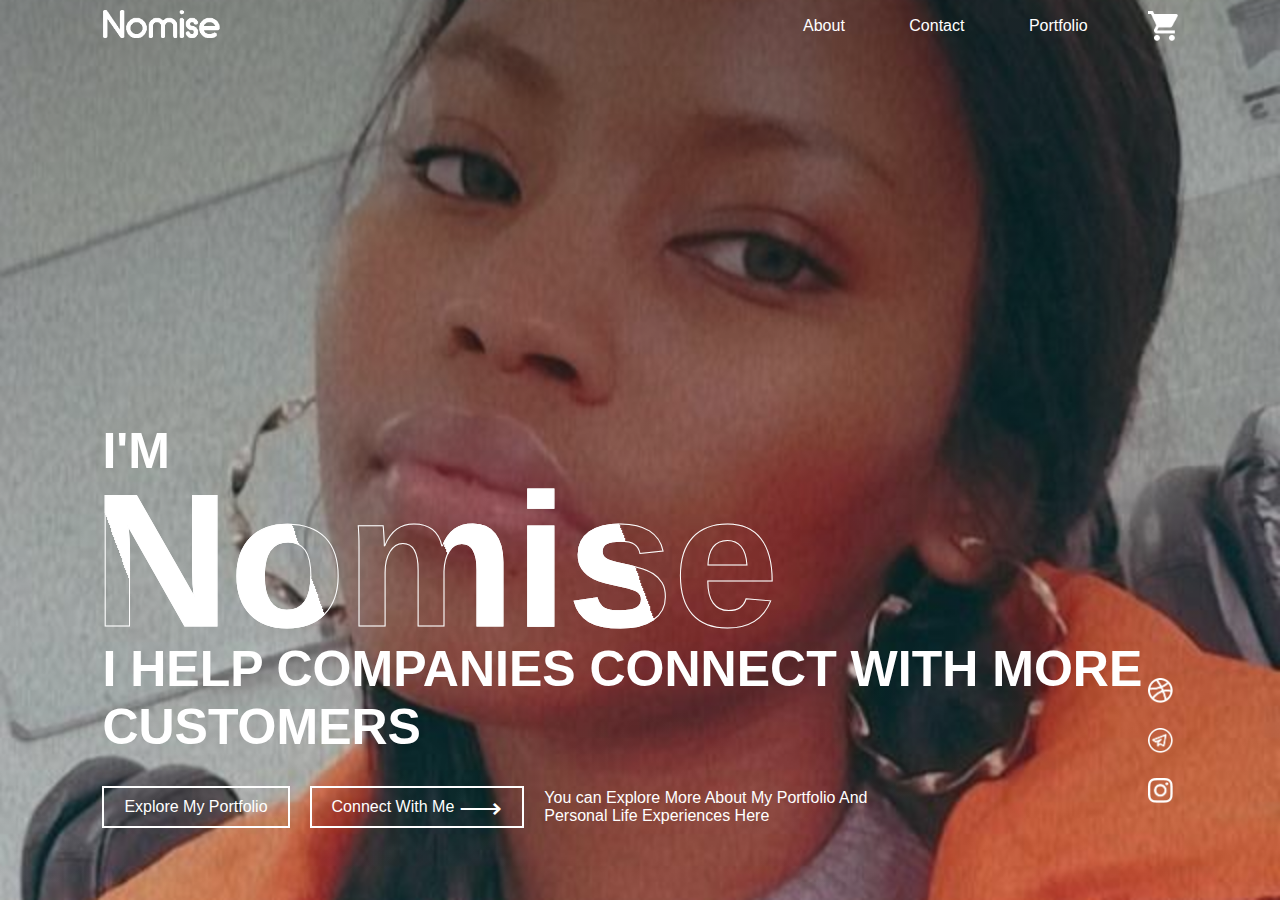
<file: index.html>
<!DOCTYPE html>

<html>

<head>
    <meta name="viewport" content="width=device-width, initial-scale=1.0">
    <title>Nomise Fulani - Easy</title>
    <link rel="stylesheet" href="style.css">
</head>
<body>
    <div class="container">
        <nav>
            <img src="assets/img/NomiseLogo.png" class="logo">
            <ul>
                <li><a href="">About</a></li>
                <li><a href="">Contact</a></li>
                <li><a href="webpages/Portfolio/Portfolio.html">Portfolio</a></li>
            </ul>
            <img src="assets/img/cart.png" class="cart-icon">
        </nav>
        <div class="text-box">
            <p>I'M</p>
            <h1>Nomise</h1>
            <h3>I HELP COMPANIES CONNECT WITH MORE CUSTOMERS</h3>
            
            <div class="row">
                <a href="webpages/Portfolio/Portfolio.html">Explore My Portfolio</a>
                <a href="">Connect With Me <span>&#x27F6;</span> </a>
                <span>You can Explore More About My Portfolio And <br> Personal Life Experiences Here</span>
            </div>
        </div>

        <div class="social-icons">
            <a href=""><img src="assets/img/dribble.png" ></a>
            <a href=""><img src="assets/img/telegram.png" ></a>
            <a href=""><img src="assets/img/instagram.png" ></a>
        </div>
    </div>
</body>

</html>
</file>
<file: style.css>
*{
    margin: 0;
    padding: 0;
    box-sizing: border-box;
    font-family: 'poppins', sans-serif;
}

.container{
    width: 100%;
    height: 100vh;
    background-image: linear-gradient(rgba(0,0,0,0.3),transparent),url('assets/img/nomise.png');
    background-size: cover;
    background-position: center;
    padding: 0 8%;
    position: relative;
}

nav{
    display: flex;
    width: 100%;
    align-items: center;
    flex-wrap: wrap;
    padding: 5px 0;
}

.logo{
    width: 120px;
    cursor: pointer;
}

.cart-icon{
    width: 30px;
    cursor: pointer;
}

nav ul{
    flex: 1;
    text-align: right;
    padding-right: 30px;
}

nav ul li{
    display: inline-block;
    list-style:none;
    margin: 10px 30px;
}

nav ul li a{
    color:#fff;
    text-decoration: none;  
    position: relative; 
}


nav ul li a::after{
    content: '';
    width: 0;
    height: 3px;
    position: absolute;
    bottom: -5px;
    left: 50%;
    transform: translateX(-50%);
    background: #fff;
    transition: width 0.3s;
}

nav ul li a:hover::after{
    width: 50%;
}


.text-box{
    color: #fff;
    position: absolute;
    bottom: 8%;
}

.text-box p{
    font-size: 50px;
    font-weight: 600;
}

.text-box h1{
    font-size: 190px;
    line-height: 160px;
    margin-left: -10px;
    color: transparent;
    -webkit-text-stroke: 1px #fff;
    background: url(assets/img/back.png);
    -webkit-background-clip: text;
    background-clip: text;
    background-position:  0 0;
    animation: back 20s linear infinite;
}

@keyframes back {
    100%{
        background-position: 2000px 0;
    }
}

.text-box h3{
    font-size: 50px;
    font-weight: 600;
}

.text-box .row{
    display: flex;
    align-items: center;
    flex-wrap: wrap;
    margin-top: 30px;
}

.text-box a{
    color: #fff;
    text-decoration: none;
    padding: 10px 20px;
    margin-right:  20px;
    border: 2px solid #fff;
    display: flex;
    align-items: center;
}

.text-box a span{
    font-size: 30px;
    line-height: 15px ;
    margin-left: 5px;
   
}

.social-icons{

    position: absolute;
    right: 8%;
    bottom: 8% ;
}


.social-icons img{
    width: 25px;
    display: block;
    margin:25px 5px;
}
</file>
